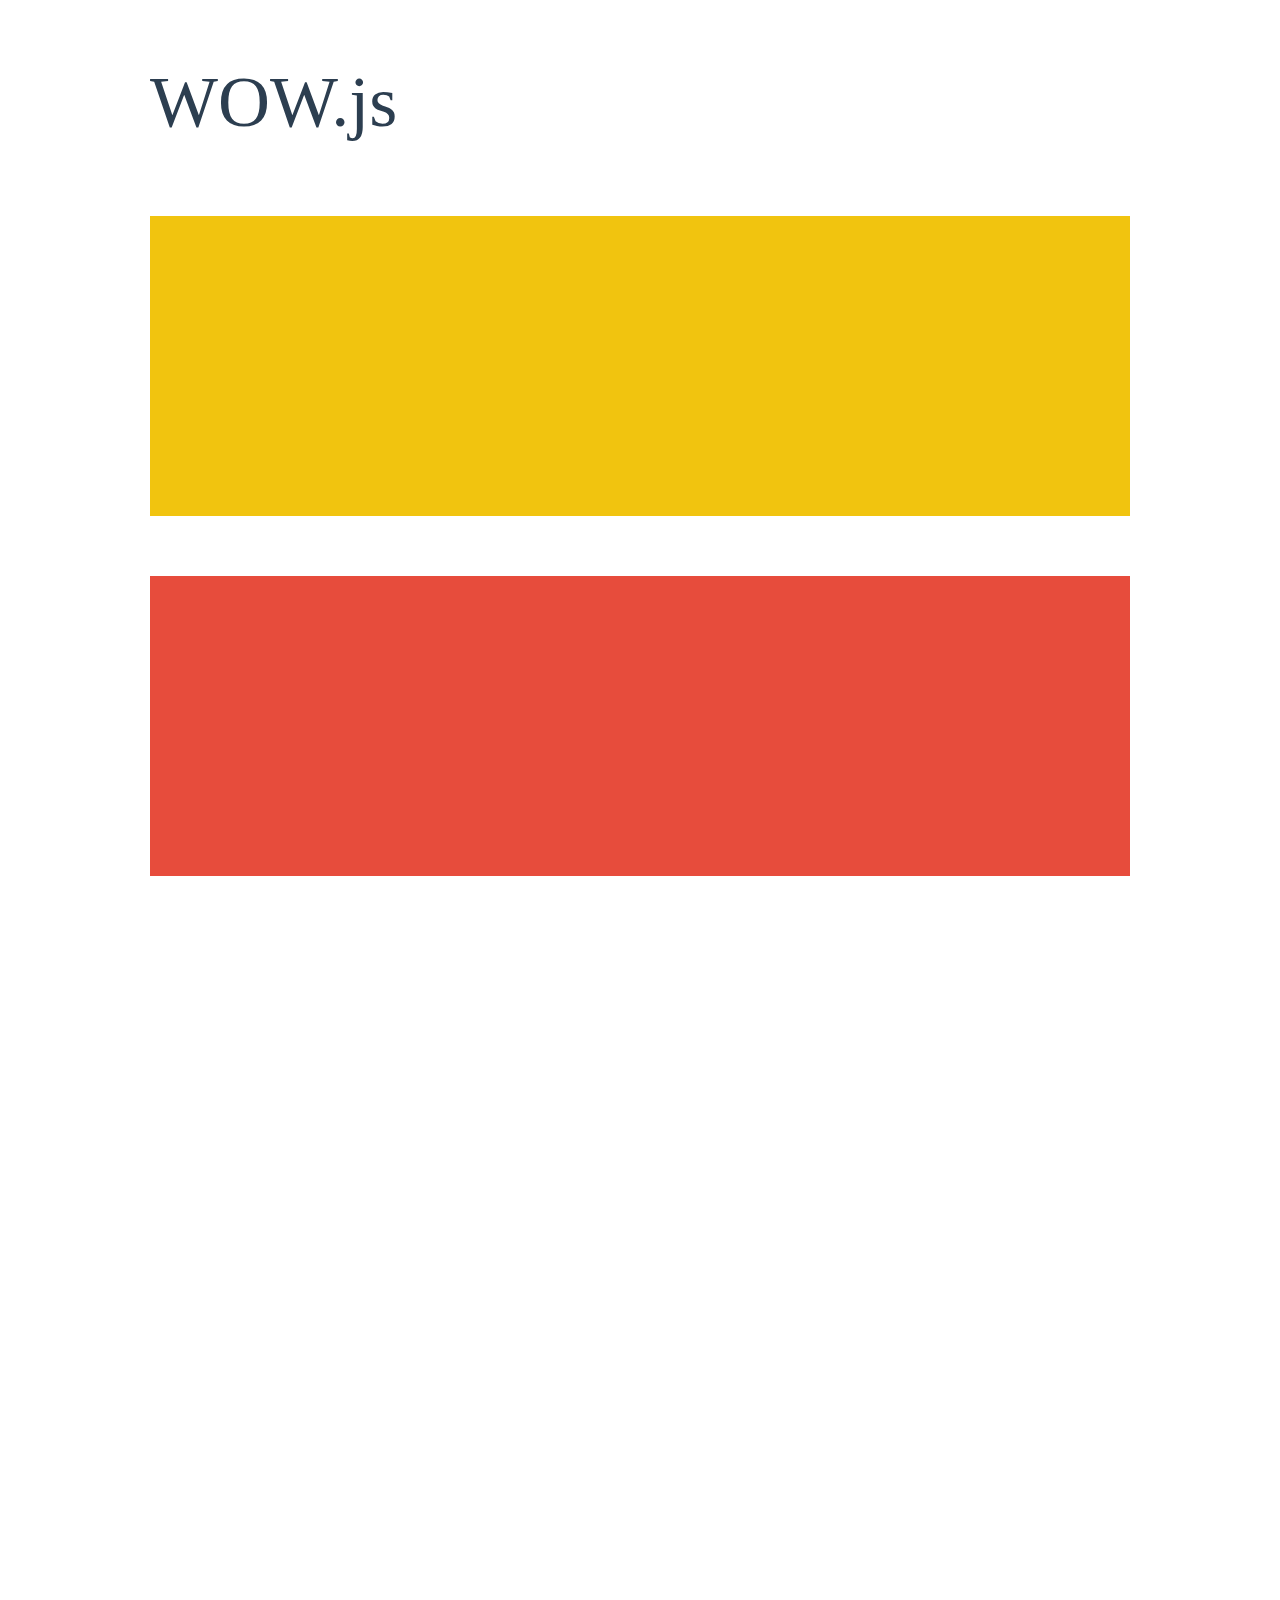
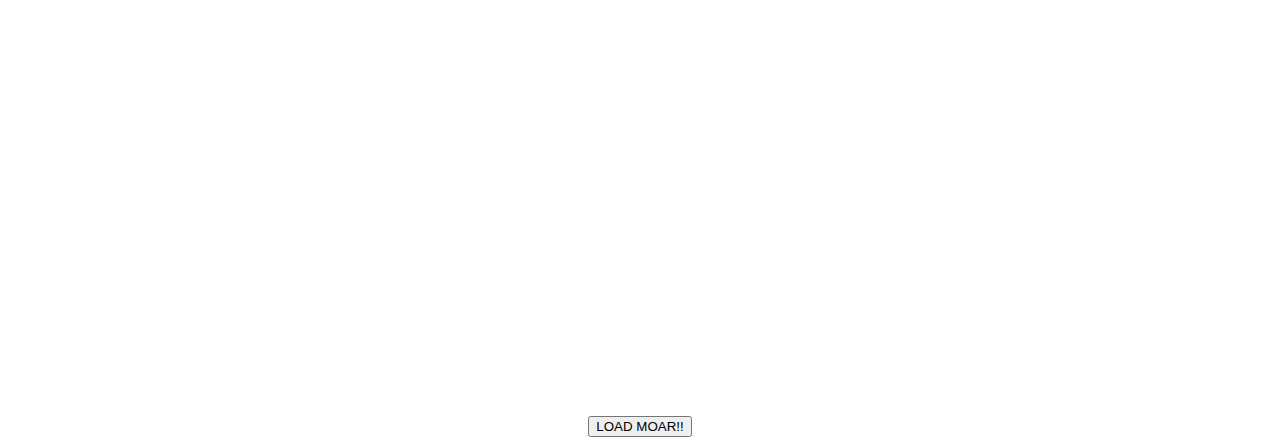
<file: allofood/static/allofood/css/bootstrap-4/WOW-master/WOW-master/demo.html>
<!doctype html>

<html lang="en">
<head>
  <meta charset="utf-8">
  <title>WOW</title>
  <link rel="stylesheet" href="css/libs/animate.css">
  <link rel="stylesheet" href="css/site.css">
  <style>
    .wow:first-child {
      visibility: hidden;
    }
  </style>
  <!--[if IE]>
    <script src="http://html5shiv.googlecode.com/svn/trunk/html5.js"></script>
  <![endif]-->
</head>

<body>
  <div id="container">
    <header>
      <h1>WOW.js</h1>
    </header>
    <div id="main">
      <section class="wow fadeInDown" style="background-color: #f1c40f;"></section>
      <section class="wow pulse" style="background-color: #e74c3c;" data-wow-iteration="infinite" data-wow-duration="1500ms"></section>
      <section class="section--purple wow slideInRight" data-wow-delay="2s"></section>
      <section class="section--blue wow bounceInLeft" data-wow-offset="300"></section>
      <section class="section--green wow slideInLeft" data-wow-duration="4s"></section>
      <button id="moar">LOAD MOAR!!</button>
    </div>
  </div>
  <script src="dist/wow.js"></script>
  <script>
    wow = new WOW(
      {
        animateClass: 'animated',
        offset:       100,
        callback:     function(box) {
          console.log("WOW: animating <" + box.tagName.toLowerCase() + ">")
        }
      }
    );
    wow.init();
    document.getElementById('moar').onclick = function() {
      var section = document.createElement('section');
      section.className = 'section--purple wow fadeInDown';
      this.parentNode.insertBefore(section, this);
    };
  </script>
</body>
</html>
</file>
<file: allofood/static/allofood/css/bootstrap-4/WOW-master/WOW-master/css/site.css>
h1 {
  font-size:     72px;
  line-height:   1.5;
  color: #2c3e50;
  font-weight:   100;
}

#container {
  width:  980px;
  margin: 0 auto;
}

section {
  height: 300px;
  margin: 60px 0;
}

.section--purple {
  background-color: #9b59b6;
}

.section--blue {
  background-color: #3498db;
}

.section--green {
  background-color: #2ecc71;
}

#main {
  text-align: center;
}

#more {
  margin: 20px auto 48px;
}
</file>
